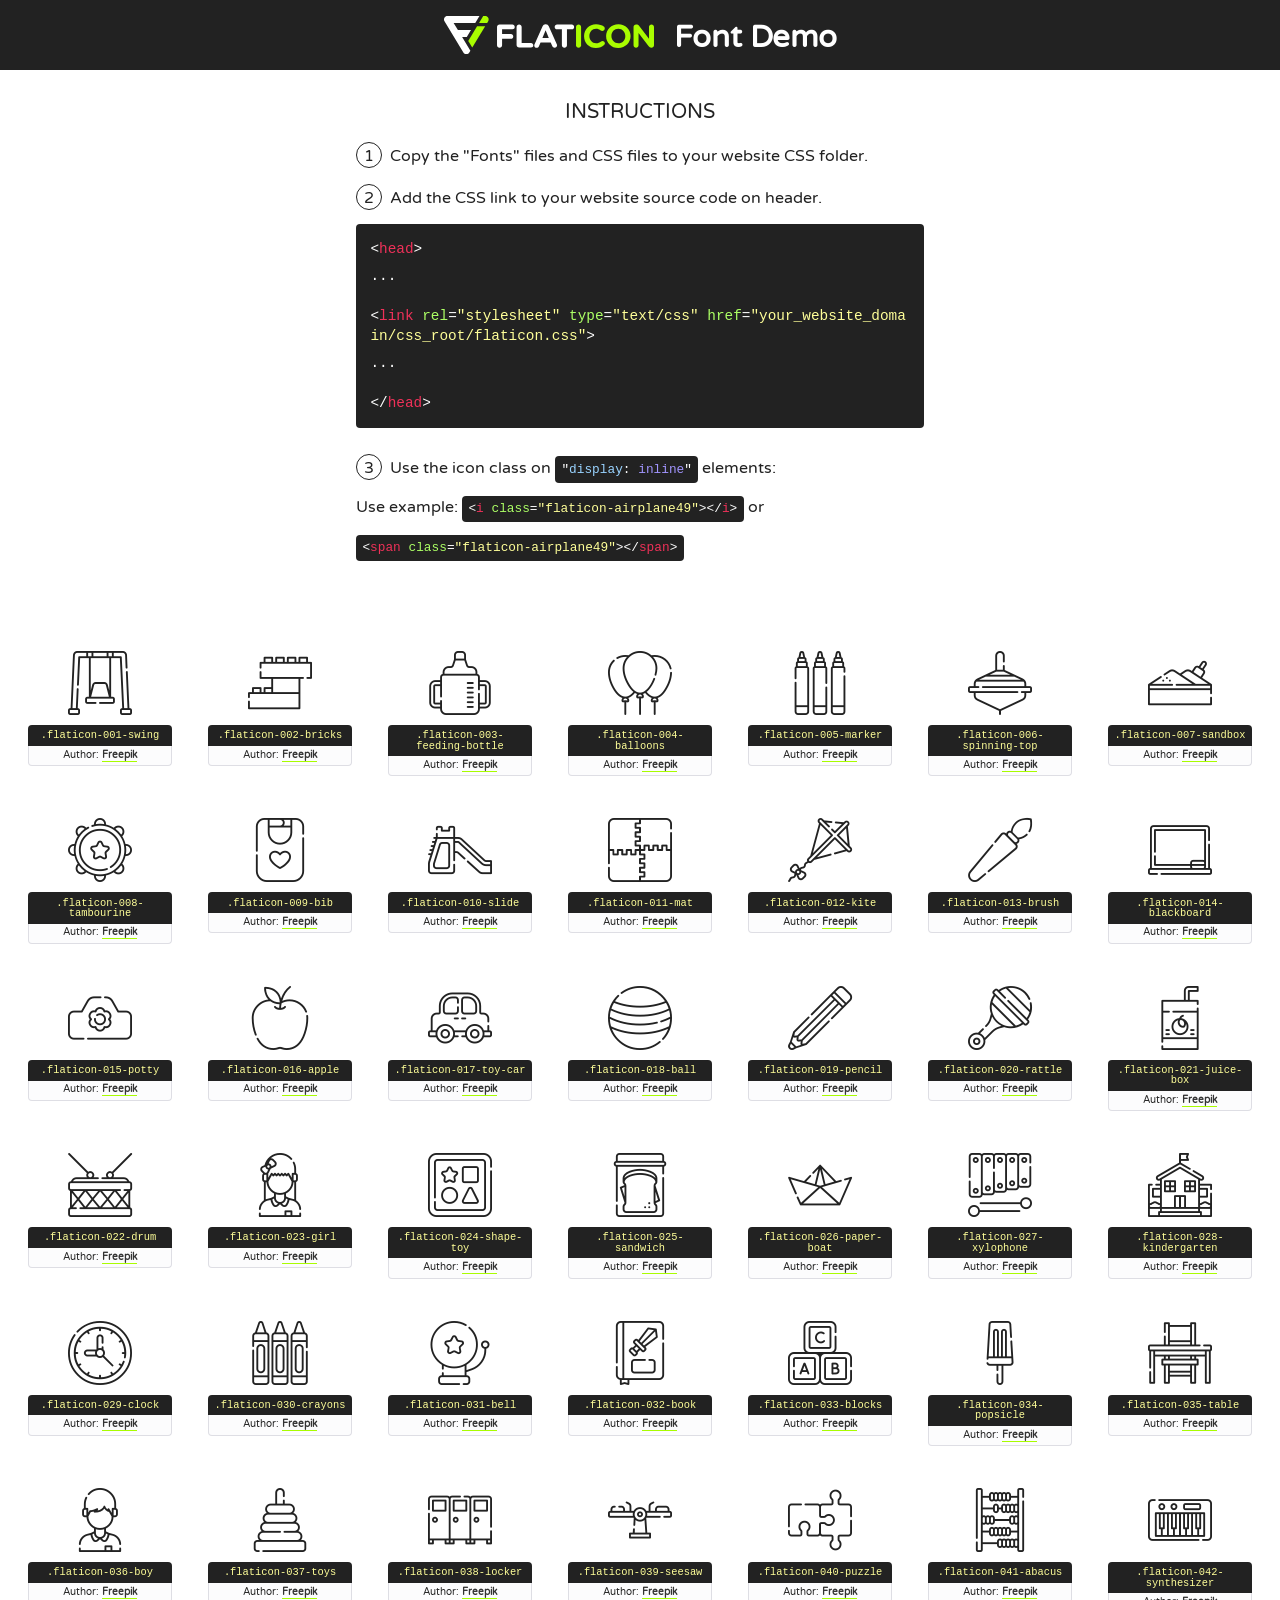
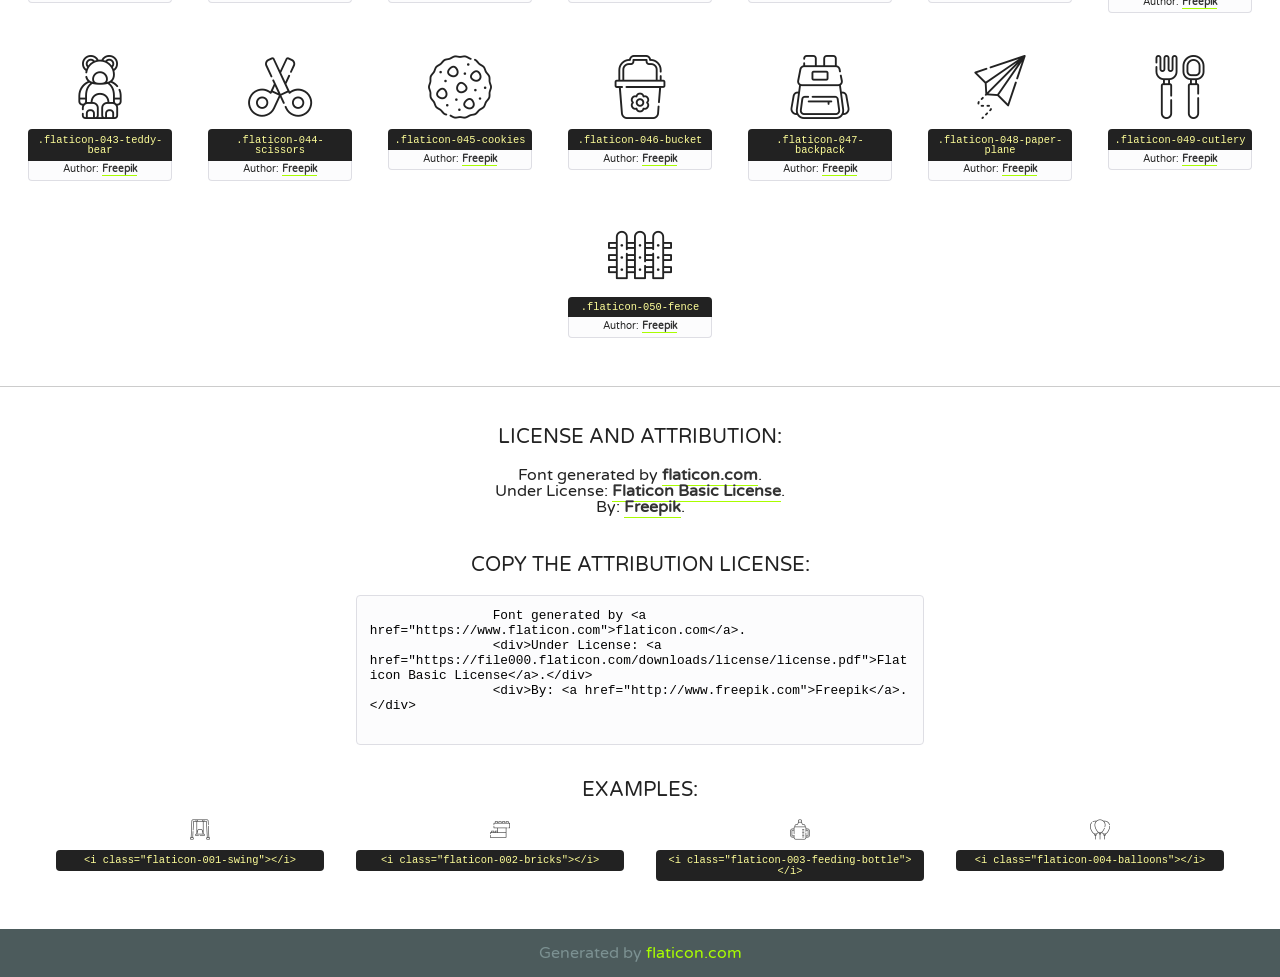
<file: access/lib/flaticon/font/flaticon.html>
<!DOCTYPE html>
<!--
  Flaticon icon font: Flaticon
  Creation date: 11/06/2020 07:22
-->
<html>
    <!DOCTYPE html>

    <head>
        <title>Flaticon WebFont</title>
        <link href="http://fonts.googleapis.com/css?family=Varela+Round" rel="stylesheet" type="text/css" />
        <link rel="stylesheet" type="text/css" href="flaticon.css">
        <meta charset="UTF-8">
        <style>
            html, body, div, span, applet, object, iframe,
            h1, h2, h3, h4, h5, h6, p, blockquote, pre,
            a, abbr, acronym, address, big, cite, code,
            del, dfn, em, img, ins, kbd, q, s, samp,
            small, strike, strong, sub, sup, tt, var,
            b, u, i, center,
            dl, dt, dd, ol, ul, li,
            fieldset, form, label, legend,
            table, caption, tbody, tfoot, thead, tr, th, td,
            article, aside, canvas, details, embed,
            figure, figcaption, footer, header, hgroup,
            menu, nav, output, ruby, section, summary,
            time, mark, audio, video {
                margin: 0;
                padding: 0;
                border: 0;
                font-size: 100%;
                font: inherit;
                vertical-align: baseline;
            }
            /* HTML5 display-role reset for older browsers */
            article, aside, details, figcaption, figure,
            footer, header, hgroup, menu, nav, section {
                display: block;
            }
            body {
                line-height: 1;
            }
            ol, ul {
                list-style: none;
            }
            blockquote, q {
                quotes: none;
            }
            blockquote:before, blockquote:after,
            q:before, q:after {
                content: '';
                content: none;
            }
            table {
                border-collapse: collapse;
                border-spacing: 0;
            }
            body {
                font-family: 'Varela Round', Helvetica, Arial, sans-serif;
                font-size: 16px;
                color: #222;
            }
            a {
                color: #333;
                border-bottom: 1px solid #a9fd00;
                font-weight: bold;
                text-decoration: none;
            }
            * {
                -moz-box-sizing: border-box;
                -webkit-box-sizing: border-box;
                box-sizing: border-box;
                margin: 0;
                padding: 0;
            }
            [class^="flaticon-"]:before, [class*=" flaticon-"]:before, [class^="flaticon-"]:after, [class*=" flaticon-"]:after {
                font-family: Flaticon;
                font-size: 30px;
                font-style: normal;
                margin-left: 20px;
                color: #333;
            }
            .wrapper {
                max-width: 600px;
                margin: auto;
                padding: 0 1em;
            }
            .title {
                font-size: 1.25em;
                text-align: center;
                margin-bottom: 1em;
                text-transform: uppercase;
            }
            header {
                text-align: center;
                background-color: #222;
                color: #fff;
                padding: 1em;
            }
            header .logo {
                width: 210px;
                height: 38px;
                display: inline-block;
                vertical-align: middle;
                margin-right: 1em;
                border: none;
            }
            header strong {
                font-size: 1.95em;
                font-weight: bold;
                vertical-align: middle;
                margin-top: 5px;
                display: inline-block;
            }
            .demo {
                margin: 2em auto;
                line-height: 1.25em;
            }
            .demo ul li {
                margin-bottom: 1em;
            }
            .demo ul li .num {
                color: #222;
                border-radius: 20px;
                display: inline-block;
                width: 26px;
                padding: 3px;
                height: 26px;
                text-align: center;
                margin-right: 0.5em;
                border: 1px solid #222;
            }
            .demo ul li code {
                background-color: #222;
                border-radius: 4px;
                padding: 0.25em 0.5em;
                display: inline-block;
                color: #fff;
                font-family: Consolas,Monaco,Lucida Console,Liberation Mono,DejaVu Sans Mono,Bitstream Vera Sans Mono,Courier New, monospace;
                font-weight: lighter;
                margin-top: 1em;
                font-size: 0.8em;
                word-break: break-all;
            }
            .demo ul li code.big {
                padding: 1em;
                font-size: 0.9em;
            }
            .demo ul li code .red {
                color: #EF3159;
            }
            .demo ul li code .green {
                color: #ACFF65;
            }
            .demo ul li code .yellow {
                color: #FFFF99;
            }
            .demo ul li code .blue {
                color: #99D3FF;
            }
            .demo ul li code .purple {
                color: #A295FF;
            }
            .demo ul li code .dots {
                margin-top: 0.5em;
                display: block;
            }
            #glyphs {
                border-bottom: 1px solid #ccc;
                padding: 2em 0;
                text-align: center;
            }
            .glyph {
                display: inline-block;
                width: 9em;
                margin: 1em;
                text-align: center;
                vertical-align: top;
                background: #FFF;
            }
            .glyph .glyph-icon {
                padding: 10px;
                display: block;
                font-family:"Flaticon";
                font-size: 64px;
                line-height: 1;
            }
            .glyph .glyph-icon:before {
                font-size: 64px;
                color: #222;
                margin-left: 0;
            }
            .class-name {
                font-size: 0.65em;
                background-color: #222;
                color: #fff;
                border-radius: 4px 4px 0 0;
                padding: 0.5em;
                color: #FFFF99;
                font-family: Consolas,Monaco,Lucida Console,Liberation Mono,DejaVu Sans Mono,Bitstream Vera Sans Mono,Courier New, monospace;
            }
            .author-name {
                font-size: 0.6em;
                background-color: #fcfcfd;
                border: 1px solid #DEDEE4;
                border-top: 0;
                border-radius: 0 0 4px 4px;
                padding: 0.5em;
            }
            .class-name:last-child {
                font-size: 10px;
                color:#888;
            }
            .class-name:last-child a {
                font-size: 10px;
                color:#555;
            }
            .class-name:last-child a:hover {
                color:#a9fd00;
            }
            .glyph > input {
                display: block;
                width: 100px;
                margin: 5px auto;
                text-align: center;
                font-size: 12px;
                cursor: text;
            }
            .glyph > input.icon-input {
                font-family:"Flaticon";
                font-size: 16px;
                margin-bottom: 10px;
            }
            .attribution .title {
                margin-top: 2em;
            }
            .attribution textarea {
                background-color: #fcfcfd;
                padding: 1em;
                border: none;
                box-shadow: none;
                border: 1px solid #DEDEE4;
                border-radius: 4px;
                resize: none;
                width: 100%;
                height: 150px;
                font-size: 0.8em;
                font-family: Consolas,Monaco,Lucida Console,Liberation Mono,DejaVu Sans Mono,Bitstream Vera Sans Mono,Courier New, monospace;
                -webkit-appearance: none;
            }
            .iconsuse {
                margin: 2em auto;
                text-align: center;
                max-width: 1200px;
            }
            .iconsuse:after {
                content: '';
                display: table;
                clear: both;
            }
            .iconsuse .image {
                float: left;
                width: 25%;
                padding: 0 1em;
            }
            .iconsuse .image p {
                margin-bottom: 1em;
            }
            .iconsuse .image span {
                display: block;
                font-size: 0.65em;
                background-color: #222;
                color: #fff;
                border-radius: 4px;
                padding: 0.5em;
                color: #FFFF99;
                margin-top: 1em;
                font-family: Consolas,Monaco,Lucida Console,Liberation Mono,DejaVu Sans Mono,Bitstream Vera Sans Mono,Courier New, monospace;
            }
            #footer {
                text-align: center;
                background-color: #4C5B5C;
                color: #7c9192;
                padding: 1em;
            }
            #footer a {
                border: none;
                color: #a9fd00;
                font-weight: normal;
            }
            @media (max-width: 960px) {
                .iconsuse .image {
                    width: 50%;
                }
            }
            @media (max-width: 560px) {
                .iconsuse .image {
                    width: 100%;
                }
            }
            .attrDiv {

            }
        </style>
        <link rel="stylesheet" href="flaticon.css">
    </head>

    <body class="characters-off">
        <header>
            <a href="https://www.flaticon.com" target="_blank" class="logo">
                <svg version="1.1" xmlns="http://www.w3.org/2000/svg" xmlns:xlink="http://www.w3.org/1999/xlink" xmlns:a="http://ns.adobe.com/AdobeSVGViewerExtensions/3.0/" viewBox="0 0 560.875 102.036" enable-background="new 0 0 560.875 102.036" xml:space="preserve">
                        <defs>
                        </defs>
                        <g>
                            <g class="letters">
                                <path fill="#ffffff" d="M141.596,29.675c0-3.777,2.985-6.767,6.764-6.767h34.438c3.426,0,6.15,2.728,6.15,6.15
                                c0,3.43-2.724,6.149-6.15,6.149h-27.674v13.091h23.719c3.429,0,6.151,2.724,6.151,6.15c0,3.43-2.723,6.149-6.151,6.149h-23.719
                                v17.574c0,3.773-2.986,6.761-6.764,6.761c-3.779,0-6.764-2.989-6.764-6.761V29.675z"></path>
                                <path fill="#ffffff" d="M193.844,29.149c0-3.781,2.985-6.767,6.764-6.767c3.776,0,6.763,2.985,6.763,6.767v42.957h25.039
                                c3.426,0,6.149,2.726,6.149,6.153c0,3.425-2.723,6.15-6.149,6.15h-31.802c-3.779,0-6.764-2.986-6.764-6.768V29.149z"></path>
                                <path fill="#ffffff" d="M241.891,75.71l21.438-48.407c1.492-3.341,4.215-5.357,7.906-5.357h0.792
                                c3.686,0,6.323,2.017,7.815,5.357l21.439,48.407c0.436,0.967,0.701,1.845,0.701,2.723c0,3.602-2.809,6.501-6.414,6.501
                                c-3.161,0-5.269-1.845-6.499-4.655l-4.132-9.661h-27.059l-4.301,10.102c-1.144,2.631-3.426,4.214-6.237,4.214
                                c-3.517,0-6.24-2.81-6.24-6.325C241.1,77.64,241.451,76.677,241.891,75.71z M279.932,58.666l-8.521-20.297l-8.526,20.297H279.932
                                z"></path>
                                <path fill="#ffffff" d="M314.864,35.387H301.86c-3.429,0-6.239-2.813-6.239-6.238c0-3.429,2.811-6.24,6.239-6.24h39.533
                                c3.426,0,6.237,2.811,6.237,6.24c0,3.425-2.811,6.238-6.237,6.238h-13.001v42.785c0,3.773-2.99,6.761-6.764,6.761
                                c-3.779,0-6.764-2.989-6.764-6.761V35.387z"></path>
                                <path fill="#A9FD00" d="M352.615,29.149c0-3.781,2.985-6.767,6.767-6.767c3.774,0,6.761,2.985,6.761,6.767v49.024
                                c0,3.773-2.987,6.761-6.761,6.761c-3.781,0-6.767-2.989-6.767-6.761V29.149z"></path>
                                <path fill="#A9FD00" d="M374.132,53.836v-0.179c0-17.481,13.178-31.801,32.065-31.801c9.22,0,15.459,2.458,20.557,6.238
                                c1.402,1.054,2.637,2.985,2.637,5.357c0,3.692-2.985,6.59-6.681,6.59c-1.845,0-3.071-0.702-4.044-1.319
                                c-3.776-2.813-7.729-4.393-12.562-4.393c-10.364,0-17.831,8.611-17.831,19.154v0.173c0,10.542,7.291,19.329,17.831,19.329
                                c5.715,0,9.492-1.756,13.359-4.834c1.049-0.874,2.458-1.491,4.039-1.491c3.429,0,6.325,2.813,6.325,6.236
                                c0,2.106-1.056,3.78-2.282,4.834c-5.539,4.834-12.036,7.733-21.878,7.733C387.572,85.464,374.132,71.493,374.132,53.836z"></path>
                                <path fill="#A9FD00" d="M433.009,53.836v-0.179c0-17.481,13.79-31.801,32.766-31.801c18.981,0,32.592,14.143,32.592,31.628v0.173
                                c0,17.483-13.785,31.807-32.769,31.807C446.625,85.464,433.009,71.32,433.009,53.836z M484.224,53.836v-0.179
                                c0-10.539-7.725-19.326-18.626-19.326c-10.893,0-18.449,8.611-18.449,19.154v0.173c0,10.542,7.73,19.329,18.626,19.329
                                C476.676,72.986,484.224,64.378,484.224,53.836z"></path>
                                <path fill="#A9FD00" d="M506.233,29.321c0-3.774,2.99-6.763,6.767-6.763h1.401c3.252,0,5.183,1.583,7.029,3.953l26.093,34.265
                                V29.059c0-3.692,2.99-6.677,6.681-6.677c3.683,0,6.671,2.985,6.671,6.677v48.934c0,3.78-2.987,6.765-6.764,6.765h-0.436
                                c-3.257,0-5.188-1.581-7.034-3.953l-27.056-35.492v32.944c0,3.687-2.985,6.676-6.678,6.676c-3.683,0-6.673-2.989-6.673-6.676
                                V29.321z"></path>
                            </g>
                            <g class="insignia">
                                <path fill="#ffffff" d="M48.372,56.137h12.517l11.156-18.537H37.186L25.688,18.539h57.825L94.668,0H9.271
                                C5.925,0,2.842,1.801,1.198,4.716c-1.644,2.907-1.593,6.482,0.134,9.343l50.38,83.501c1.678,2.781,4.689,4.476,7.938,4.476
                                c3.246,0,6.257-1.695,7.935-4.476l2.898-4.804L48.372,56.137z"></path>
                                <g class="i">
                                    <path fill="#A9FD00" d="M93.575,18.539h0.031v0.004l21.652,0.004l2.705-4.488c1.727-2.861,1.778-6.436,0.133-9.343
                                    C116.454,1.801,113.371,0,110.026,0h-5.294L93.575,18.539z"></path>
                                    <polygon fill="#A9FD00" points="88.291,27.356 64.725,66.486 75.519,84.404 109.942,27.356"></polygon>
                                </g>
                            </g>
                        </g>
                    </svg>
            </a>
            <strong>Font Demo</strong>
        </header>

        <section class="demo wrapper">
            <p class="title">Instructions</p>
            <ul>
                <li>
                    <span class="num">1</span>Copy the "Fonts" files and CSS files to your website CSS folder.
                </li>
                <li>
                    <span class="num">2</span>Add the CSS link to your website source code on header.
                    <code class="big">
                        &lt;<span class="red">head</span>&gt;
                        <br/><span class="dots">...</span>
                        <br/>&lt;<span class="red">link</span> <span class="green">rel</span>=<span class="yellow">"stylesheet"</span> <span class="green">type</span>=<span class="yellow">"text/css"</span> <span class="green">href</span>=<span class="yellow">"your_website_domain/css_root/flaticon.css"</span>&gt;
                        <br/><span class="dots">...</span>
                        <br/>&lt;/<span class="red">head</span>&gt;
                    </code>
                </li>

                <li>
                    <p>
                        <span class="num">3</span>Use the icon class on <code>"<span class="blue">display</span>:<span class="purple"> inline</span>"</code> elements:
                        <br />
                        Use example:
                        <code>
                            &lt;<span class="red">i</span> <span class="green">class</span>=<span class="yellow">&quot;flaticon-airplane49&quot;</span>&gt;&lt;/<span class="red">i</span>&gt;
                        </code> or
                        <code>&lt;<span class="red">span</span> <span class="green">class</span>=<span class="yellow">&quot;flaticon-airplane49&quot;</span>&gt;&lt;/<span class="red">span</span>&gt;</code>
                    </p>
                </li>
            </ul>
        </section>

        <section id="glyphs">
            
            <div class="glyph"><div class="glyph-icon flaticon-001-swing"></div>
                <div class="class-name">.flaticon-001-swing</div>
                <div class="author-name">Author: <a href="http://www.freepik.com" title="Freepik">Freepik</a> </div>
            </div>
            
            <div class="glyph"><div class="glyph-icon flaticon-002-bricks"></div>
                <div class="class-name">.flaticon-002-bricks</div>
                <div class="author-name">Author: <a href="http://www.freepik.com" title="Freepik">Freepik</a> </div>
            </div>
            
            <div class="glyph"><div class="glyph-icon flaticon-003-feeding-bottle"></div>
                <div class="class-name">.flaticon-003-feeding-bottle</div>
                <div class="author-name">Author: <a href="http://www.freepik.com" title="Freepik">Freepik</a> </div>
            </div>
            
            <div class="glyph"><div class="glyph-icon flaticon-004-balloons"></div>
                <div class="class-name">.flaticon-004-balloons</div>
                <div class="author-name">Author: <a href="http://www.freepik.com" title="Freepik">Freepik</a> </div>
            </div>
            
            <div class="glyph"><div class="glyph-icon flaticon-005-marker"></div>
                <div class="class-name">.flaticon-005-marker</div>
                <div class="author-name">Author: <a href="http://www.freepik.com" title="Freepik">Freepik</a> </div>
            </div>
            
            <div class="glyph"><div class="glyph-icon flaticon-006-spinning-top"></div>
                <div class="class-name">.flaticon-006-spinning-top</div>
                <div class="author-name">Author: <a href="http://www.freepik.com" title="Freepik">Freepik</a> </div>
            </div>
            
            <div class="glyph"><div class="glyph-icon flaticon-007-sandbox"></div>
                <div class="class-name">.flaticon-007-sandbox</div>
                <div class="author-name">Author: <a href="http://www.freepik.com" title="Freepik">Freepik</a> </div>
            </div>
            
            <div class="glyph"><div class="glyph-icon flaticon-008-tambourine"></div>
                <div class="class-name">.flaticon-008-tambourine</div>
                <div class="author-name">Author: <a href="http://www.freepik.com" title="Freepik">Freepik</a> </div>
            </div>
            
            <div class="glyph"><div class="glyph-icon flaticon-009-bib"></div>
                <div class="class-name">.flaticon-009-bib</div>
                <div class="author-name">Author: <a href="http://www.freepik.com" title="Freepik">Freepik</a> </div>
            </div>
            
            <div class="glyph"><div class="glyph-icon flaticon-010-slide"></div>
                <div class="class-name">.flaticon-010-slide</div>
                <div class="author-name">Author: <a href="http://www.freepik.com" title="Freepik">Freepik</a> </div>
            </div>
            
            <div class="glyph"><div class="glyph-icon flaticon-011-mat"></div>
                <div class="class-name">.flaticon-011-mat</div>
                <div class="author-name">Author: <a href="http://www.freepik.com" title="Freepik">Freepik</a> </div>
            </div>
            
            <div class="glyph"><div class="glyph-icon flaticon-012-kite"></div>
                <div class="class-name">.flaticon-012-kite</div>
                <div class="author-name">Author: <a href="http://www.freepik.com" title="Freepik">Freepik</a> </div>
            </div>
            
            <div class="glyph"><div class="glyph-icon flaticon-013-brush"></div>
                <div class="class-name">.flaticon-013-brush</div>
                <div class="author-name">Author: <a href="http://www.freepik.com" title="Freepik">Freepik</a> </div>
            </div>
            
            <div class="glyph"><div class="glyph-icon flaticon-014-blackboard"></div>
                <div class="class-name">.flaticon-014-blackboard</div>
                <div class="author-name">Author: <a href="http://www.freepik.com" title="Freepik">Freepik</a> </div>
            </div>
            
            <div class="glyph"><div class="glyph-icon flaticon-015-potty"></div>
                <div class="class-name">.flaticon-015-potty</div>
                <div class="author-name">Author: <a href="http://www.freepik.com" title="Freepik">Freepik</a> </div>
            </div>
            
            <div class="glyph"><div class="glyph-icon flaticon-016-apple"></div>
                <div class="class-name">.flaticon-016-apple</div>
                <div class="author-name">Author: <a href="http://www.freepik.com" title="Freepik">Freepik</a> </div>
            </div>
            
            <div class="glyph"><div class="glyph-icon flaticon-017-toy-car"></div>
                <div class="class-name">.flaticon-017-toy-car</div>
                <div class="author-name">Author: <a href="http://www.freepik.com" title="Freepik">Freepik</a> </div>
            </div>
            
            <div class="glyph"><div class="glyph-icon flaticon-018-ball"></div>
                <div class="class-name">.flaticon-018-ball</div>
                <div class="author-name">Author: <a href="http://www.freepik.com" title="Freepik">Freepik</a> </div>
            </div>
            
            <div class="glyph"><div class="glyph-icon flaticon-019-pencil"></div>
                <div class="class-name">.flaticon-019-pencil</div>
                <div class="author-name">Author: <a href="http://www.freepik.com" title="Freepik">Freepik</a> </div>
            </div>
            
            <div class="glyph"><div class="glyph-icon flaticon-020-rattle"></div>
                <div class="class-name">.flaticon-020-rattle</div>
                <div class="author-name">Author: <a href="http://www.freepik.com" title="Freepik">Freepik</a> </div>
            </div>
            
            <div class="glyph"><div class="glyph-icon flaticon-021-juice-box"></div>
                <div class="class-name">.flaticon-021-juice-box</div>
                <div class="author-name">Author: <a href="http://www.freepik.com" title="Freepik">Freepik</a> </div>
            </div>
            
            <div class="glyph"><div class="glyph-icon flaticon-022-drum"></div>
                <div class="class-name">.flaticon-022-drum</div>
                <div class="author-name">Author: <a href="http://www.freepik.com" title="Freepik">Freepik</a> </div>
            </div>
            
            <div class="glyph"><div class="glyph-icon flaticon-023-girl"></div>
                <div class="class-name">.flaticon-023-girl</div>
                <div class="author-name">Author: <a href="http://www.freepik.com" title="Freepik">Freepik</a> </div>
            </div>
            
            <div class="glyph"><div class="glyph-icon flaticon-024-shape-toy"></div>
                <div class="class-name">.flaticon-024-shape-toy</div>
                <div class="author-name">Author: <a href="http://www.freepik.com" title="Freepik">Freepik</a> </div>
            </div>
            
            <div class="glyph"><div class="glyph-icon flaticon-025-sandwich"></div>
                <div class="class-name">.flaticon-025-sandwich</div>
                <div class="author-name">Author: <a href="http://www.freepik.com" title="Freepik">Freepik</a> </div>
            </div>
            
            <div class="glyph"><div class="glyph-icon flaticon-026-paper-boat"></div>
                <div class="class-name">.flaticon-026-paper-boat</div>
                <div class="author-name">Author: <a href="http://www.freepik.com" title="Freepik">Freepik</a> </div>
            </div>
            
            <div class="glyph"><div class="glyph-icon flaticon-027-xylophone"></div>
                <div class="class-name">.flaticon-027-xylophone</div>
                <div class="author-name">Author: <a href="http://www.freepik.com" title="Freepik">Freepik</a> </div>
            </div>
            
            <div class="glyph"><div class="glyph-icon flaticon-028-kindergarten"></div>
                <div class="class-name">.flaticon-028-kindergarten</div>
                <div class="author-name">Author: <a href="http://www.freepik.com" title="Freepik">Freepik</a> </div>
            </div>
            
            <div class="glyph"><div class="glyph-icon flaticon-029-clock"></div>
                <div class="class-name">.flaticon-029-clock</div>
                <div class="author-name">Author: <a href="http://www.freepik.com" title="Freepik">Freepik</a> </div>
            </div>
            
            <div class="glyph"><div class="glyph-icon flaticon-030-crayons"></div>
                <div class="class-name">.flaticon-030-crayons</div>
                <div class="author-name">Author: <a href="http://www.freepik.com" title="Freepik">Freepik</a> </div>
            </div>
            
            <div class="glyph"><div class="glyph-icon flaticon-031-bell"></div>
                <div class="class-name">.flaticon-031-bell</div>
                <div class="author-name">Author: <a href="http://www.freepik.com" title="Freepik">Freepik</a> </div>
            </div>
            
            <div class="glyph"><div class="glyph-icon flaticon-032-book"></div>
                <div class="class-name">.flaticon-032-book</div>
                <div class="author-name">Author: <a href="http://www.freepik.com" title="Freepik">Freepik</a> </div>
            </div>
            
            <div class="glyph"><div class="glyph-icon flaticon-033-blocks"></div>
                <div class="class-name">.flaticon-033-blocks</div>
                <div class="author-name">Author: <a href="http://www.freepik.com" title="Freepik">Freepik</a> </div>
            </div>
            
            <div class="glyph"><div class="glyph-icon flaticon-034-popsicle"></div>
                <div class="class-name">.flaticon-034-popsicle</div>
                <div class="author-name">Author: <a href="http://www.freepik.com" title="Freepik">Freepik</a> </div>
            </div>
            
            <div class="glyph"><div class="glyph-icon flaticon-035-table"></div>
                <div class="class-name">.flaticon-035-table</div>
                <div class="author-name">Author: <a href="http://www.freepik.com" title="Freepik">Freepik</a> </div>
            </div>
            
            <div class="glyph"><div class="glyph-icon flaticon-036-boy"></div>
                <div class="class-name">.flaticon-036-boy</div>
                <div class="author-name">Author: <a href="http://www.freepik.com" title="Freepik">Freepik</a> </div>
            </div>
            
            <div class="glyph"><div class="glyph-icon flaticon-037-toys"></div>
                <div class="class-name">.flaticon-037-toys</div>
                <div class="author-name">Author: <a href="http://www.freepik.com" title="Freepik">Freepik</a> </div>
            </div>
            
            <div class="glyph"><div class="glyph-icon flaticon-038-locker"></div>
                <div class="class-name">.flaticon-038-locker</div>
                <div class="author-name">Author: <a href="http://www.freepik.com" title="Freepik">Freepik</a> </div>
            </div>
            
            <div class="glyph"><div class="glyph-icon flaticon-039-seesaw"></div>
                <div class="class-name">.flaticon-039-seesaw</div>
                <div class="author-name">Author: <a href="http://www.freepik.com" title="Freepik">Freepik</a> </div>
            </div>
            
            <div class="glyph"><div class="glyph-icon flaticon-040-puzzle"></div>
                <div class="class-name">.flaticon-040-puzzle</div>
                <div class="author-name">Author: <a href="http://www.freepik.com" title="Freepik">Freepik</a> </div>
            </div>
            
            <div class="glyph"><div class="glyph-icon flaticon-041-abacus"></div>
                <div class="class-name">.flaticon-041-abacus</div>
                <div class="author-name">Author: <a href="http://www.freepik.com" title="Freepik">Freepik</a> </div>
            </div>
            
            <div class="glyph"><div class="glyph-icon flaticon-042-synthesizer"></div>
                <div class="class-name">.flaticon-042-synthesizer</div>
                <div class="author-name">Author: <a href="http://www.freepik.com" title="Freepik">Freepik</a> </div>
            </div>
            
            <div class="glyph"><div class="glyph-icon flaticon-043-teddy-bear"></div>
                <div class="class-name">.flaticon-043-teddy-bear</div>
                <div class="author-name">Author: <a href="http://www.freepik.com" title="Freepik">Freepik</a> </div>
            </div>
            
            <div class="glyph"><div class="glyph-icon flaticon-044-scissors"></div>
                <div class="class-name">.flaticon-044-scissors</div>
                <div class="author-name">Author: <a href="http://www.freepik.com" title="Freepik">Freepik</a> </div>
            </div>
            
            <div class="glyph"><div class="glyph-icon flaticon-045-cookies"></div>
                <div class="class-name">.flaticon-045-cookies</div>
                <div class="author-name">Author: <a href="http://www.freepik.com" title="Freepik">Freepik</a> </div>
            </div>
            
            <div class="glyph"><div class="glyph-icon flaticon-046-bucket"></div>
                <div class="class-name">.flaticon-046-bucket</div>
                <div class="author-name">Author: <a href="http://www.freepik.com" title="Freepik">Freepik</a> </div>
            </div>
            
            <div class="glyph"><div class="glyph-icon flaticon-047-backpack"></div>
                <div class="class-name">.flaticon-047-backpack</div>
                <div class="author-name">Author: <a href="http://www.freepik.com" title="Freepik">Freepik</a> </div>
            </div>
            
            <div class="glyph"><div class="glyph-icon flaticon-048-paper-plane"></div>
                <div class="class-name">.flaticon-048-paper-plane</div>
                <div class="author-name">Author: <a href="http://www.freepik.com" title="Freepik">Freepik</a> </div>
            </div>
            
            <div class="glyph"><div class="glyph-icon flaticon-049-cutlery"></div>
                <div class="class-name">.flaticon-049-cutlery</div>
                <div class="author-name">Author: <a href="http://www.freepik.com" title="Freepik">Freepik</a> </div>
            </div>
            
            <div class="glyph"><div class="glyph-icon flaticon-050-fence"></div>
                <div class="class-name">.flaticon-050-fence</div>
                <div class="author-name">Author: <a href="http://www.freepik.com" title="Freepik">Freepik</a> </div>
            </div>
            
        </section>

        <section class="attribution wrapper"   style="text-align:center;">
            <div class="title">License and attribution:</div>
            <div class="attrDiv">Font generated by <a href="https://www.flaticon.com">flaticon.com</a>.</div>
            <div class="attrDiv">Under License: <a href="https://file000.flaticon.com/downloads/license/license.pdf">Flaticon Basic License</a>.</div>
            <div class="attrDiv">By: <a href="http://www.freepik.com">Freepik</a>.</div>

            <div class="title">Copy the Attribution License:</div>
            <textarea onclick="this.focus();this.select();">
                Font generated by &lt;a href=&quot;https://www.flaticon.com&quot;&gt;flaticon.com&lt;/a&gt;.
                <div>Under License: <a href="https://file000.flaticon.com/downloads/license/license.pdf">Flaticon Basic License</a>.</div>
                <div>By: <a href="http://www.freepik.com">Freepik</a>.</div>
            </textarea>
        </section>

        <section class="iconsuse">
            <div class="title">Examples:</div>
            
            <div class="image">
                <p>
                    <i class="glyph-icon flaticon-001-swing"></i>
                    <span>&lt;i class=&quot;flaticon-001-swing&quot;&gt;&lt;/i&gt;</span>
                </p>
            </div>
            
            <div class="image">
                <p>
                    <i class="glyph-icon flaticon-002-bricks"></i>
                    <span>&lt;i class=&quot;flaticon-002-bricks&quot;&gt;&lt;/i&gt;</span>
                </p>
            </div>
            
            <div class="image">
                <p>
                    <i class="glyph-icon flaticon-003-feeding-bottle"></i>
                    <span>&lt;i class=&quot;flaticon-003-feeding-bottle&quot;&gt;&lt;/i&gt;</span>
                </p>
            </div>
            
            <div class="image">
                <p>
                    <i class="glyph-icon flaticon-004-balloons"></i>
                    <span>&lt;i class=&quot;flaticon-004-balloons&quot;&gt;&lt;/i&gt;</span>
                </p>
            </div>
            
        </section>

        <div id="footer">
            <div>Generated by <a href="https://www.flaticon.com">flaticon.com</a></div>
        </div>
    </body>
</html>
</file>
<file: access/lib/flaticon/font/flaticon.css>
@font-face {
  font-family: "Flaticon";
  src: url("./Flaticon.eot");
  src: url("./Flaticon.eot?#iefix") format("embedded-opentype"),
       url("./Flaticon.woff2") format("woff2"),
       url("./Flaticon.woff") format("woff"),
       url("./Flaticon.ttf") format("truetype"),
       url("./Flaticon.svg#Flaticon") format("svg");
  font-weight: normal;
  font-style: normal;
}

@media screen and (-webkit-min-device-pixel-ratio:0) {
  @font-face {
    font-family: "Flaticon";
    src: url("./Flaticon.svg#Flaticon") format("svg");
  }
}

[class^="flaticon-"]:before, [class*=" flaticon-"]:before,
[class^="flaticon-"]:after, [class*=" flaticon-"]:after {   
  font-family: Flaticon;
        font-size: 20px;
font-style: normal;
margin-left: 20px;
}

.flaticon-001-swing:before { content: "\f100"; }
.flaticon-002-bricks:before { content: "\f101"; }
.flaticon-003-feeding-bottle:before { content: "\f102"; }
.flaticon-004-balloons:before { content: "\f103"; }
.flaticon-005-marker:before { content: "\f104"; }
.flaticon-006-spinning-top:before { content: "\f105"; }
.flaticon-007-sandbox:before { content: "\f106"; }
.flaticon-008-tambourine:before { content: "\f107"; }
.flaticon-009-bib:before { content: "\f108"; }
.flaticon-010-slide:before { content: "\f109"; }
.flaticon-011-mat:before { content: "\f10a"; }
.flaticon-012-kite:before { content: "\f10b"; }
.flaticon-013-brush:before { content: "\f10c"; }
.flaticon-014-blackboard:before { content: "\f10d"; }
.flaticon-015-potty:before { content: "\f10e"; }
.flaticon-016-apple:before { content: "\f10f"; }
.flaticon-017-toy-car:before { content: "\f110"; }
.flaticon-018-ball:before { content: "\f111"; }
.flaticon-019-pencil:before { content: "\f112"; }
.flaticon-020-rattle:before { content: "\f113"; }
.flaticon-021-juice-box:before { content: "\f114"; }
.flaticon-022-drum:before { content: "\f115"; }
.flaticon-023-girl:before { content: "\f116"; }
.flaticon-024-shape-toy:before { content: "\f117"; }
.flaticon-025-sandwich:before { content: "\f118"; }
.flaticon-026-paper-boat:before { content: "\f119"; }
.flaticon-027-xylophone:before { content: "\f11a"; }
.flaticon-028-kindergarten:before { content: "\f11b"; }
.flaticon-029-clock:before { content: "\f11c"; }
.flaticon-030-crayons:before { content: "\f11d"; }
.flaticon-031-bell:before { content: "\f11e"; }
.flaticon-032-book:before { content: "\f11f"; }
.flaticon-033-blocks:before { content: "\f120"; }
.flaticon-034-popsicle:before { content: "\f121"; }
.flaticon-035-table:before { content: "\f122"; }
.flaticon-036-boy:before { content: "\f123"; }
.flaticon-037-toys:before { content: "\f124"; }
.flaticon-038-locker:before { content: "\f125"; }
.flaticon-039-seesaw:before { content: "\f126"; }
.flaticon-040-puzzle:before { content: "\f127"; }
.flaticon-041-abacus:before { content: "\f128"; }
.flaticon-042-synthesizer:before { content: "\f129"; }
.flaticon-043-teddy-bear:before { content: "\f12a"; }
.flaticon-044-scissors:before { content: "\f12b"; }
.flaticon-045-cookies:before { content: "\f12c"; }
.flaticon-046-bucket:before { content: "\f12d"; }
.flaticon-047-backpack:before { content: "\f12e"; }
.flaticon-048-paper-plane:before { content: "\f12f"; }
.flaticon-049-cutlery:before { content: "\f130"; }
.flaticon-050-fence:before { content: "\f131"; }
</file>
